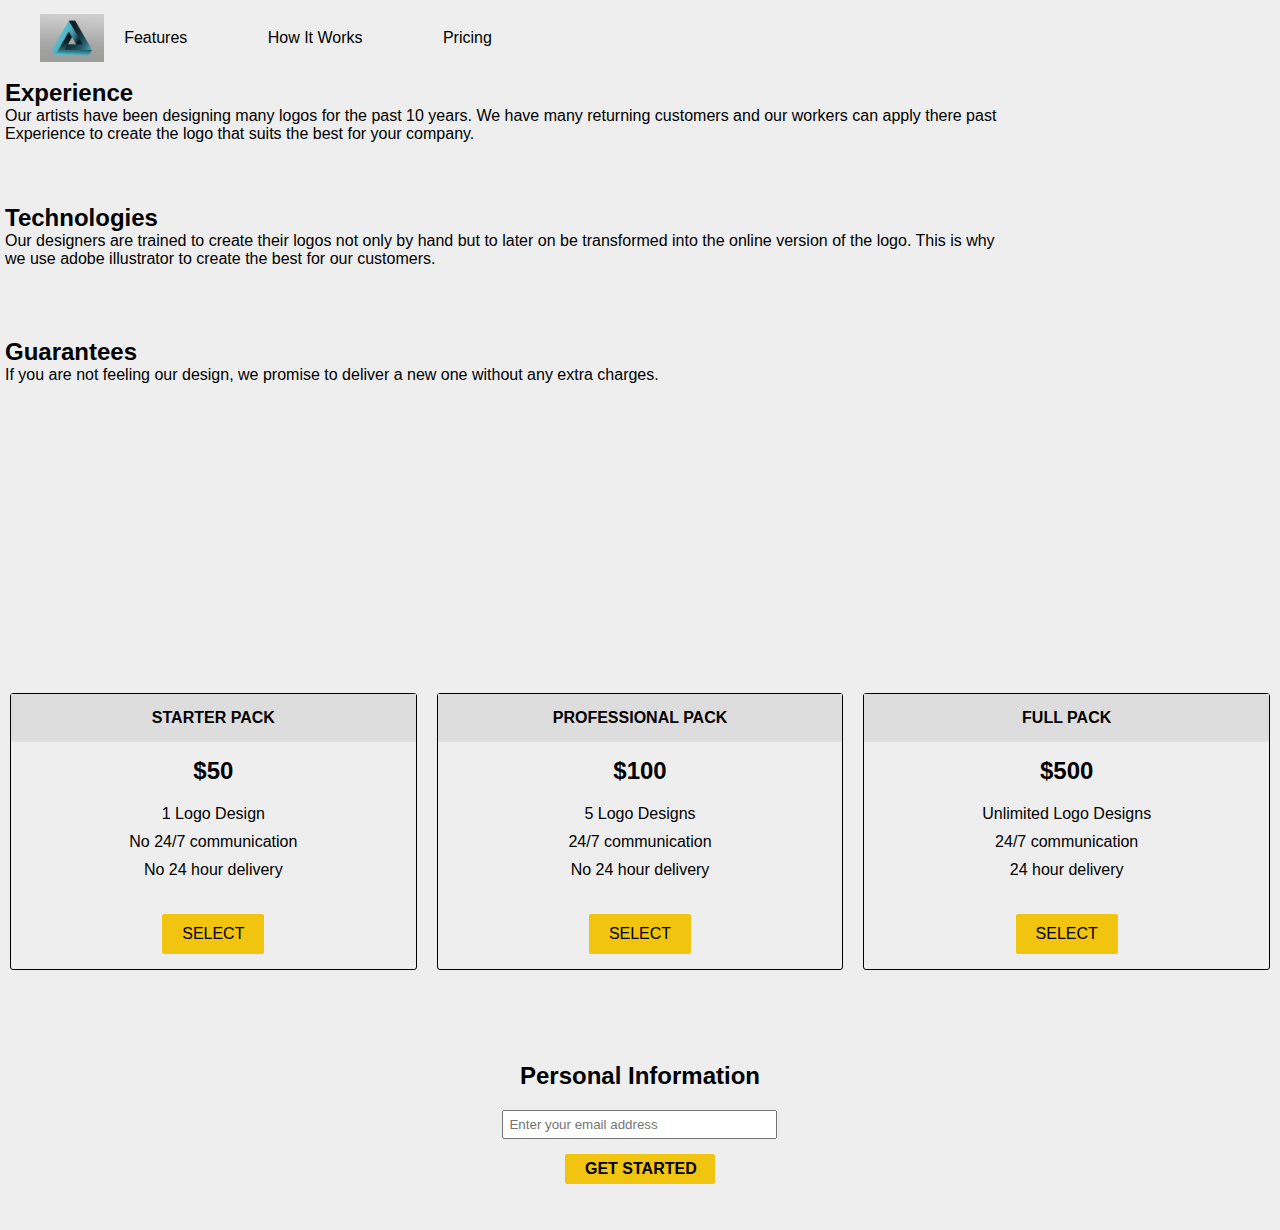
<file: Product-Landing-Page/index.html>
<!DOCTYPE html>
<html>
    <head>
        <meta charset="utf-8">
        <meta name="viewport" content="width=device-width, initial-scale=1.0">
        <link rel="stylesheet" href="styles.css" type="text/css">
    </head>
    <body>
        <div id="page-wrapper"> !!!
        <header id="header">
            <div class="logo">
           <img id="header-img" src="logo.png" 
           alt="logo" />
           </div>
           <nav id="nav-bar">
            <ul>
              <li><a class="nav-link" href="#features">Features</a></li>
              <li><a class="nav-link" href="#how-it-works">How It Works</a></li>
              <li><a class="nav-link" href="#pricing">Pricing</a></li>
            </ul>
          </nav>
        </header>

        <section id="features">
            <div class="grid">
                <div class="desc">
                  <h2>Experience</h2>
                  <p>
                    Our artists have been designing many logos for the past 10 years.
                    We have many returning customers and our workers can apply there past Experience
                    to create the logo that suits the best for your company.
                  </p>
                </div>
              </div>
              <div class="grid">
                <div class="desc">
                  <h2>Technologies</h2>
                  <p>
                    Our designers are trained to create their logos not only by hand but to later on
                    be transformed into the online version of the logo. This is why we use adobe illustrator
                    to create the best for our customers.
                  </p>
                </div>
              </div>
              <div class="grid">
                <div class="desc">
                  <h2>Guarantees</h2>
                  <p>
                    If you are not feeling our design, we promise to deliver a new one without any extra charges.
                  </p>
                </div>
              </div>
        </section>
        <section id="how-it-works">
            <iframe id="video" src="https://www.youtube.com/watch?v=SK1ZqftWtBw" frameborder="0"
             allowfullscreen></iframe>
        </section>
        <section id="pricing">
            <div class="product" id="tenor">
                <div class="level">Starter Pack</div>
                <h2>$50</h2>
                <ol>
                  <li>1 Logo Design </li>
                  <li>No 24/7 communication</li>
                  <li>No 24 hour delivery</li>
                </ol>
                <button class="btn">Select</button>
              </div>
              <div class="product" id="bass">
                <div class="level">Professional Pack</div>
                <h2>$100</h2>
                <ol>
                    <li>5 Logo Designs </li>
                    <li>24/7 communication</li>
                    <li>No 24 hour delivery</li>
                </ol>
                <button class="btn">Select</button>
              </div>
              <div class="product" id="valve">
                <div class="level">Full Pack</div>
                <h2>$500</h2>
                <ol>
                    <li>Unlimited Logo Designs </li>
                    <li>24/7 communication</li>
                    <li>24 hour delivery</li>
                </ol>
                <button class="btn">Select</button>
              </div>
        </section>
        <section id="form-section">
            <h2>Personal Information</h2>
            <form id="form" action="https://www.freecodecamp.com/email-submit">
                <input
                  name="email"
                  id="email"
                  type="email"
                  placeholder="Enter your email address"
                  required
                />
                <input id="submit" type="submit" value="Get Started" class="btn" />
              </form>
        </section>
        </div>
    </body>
</html>
</file>
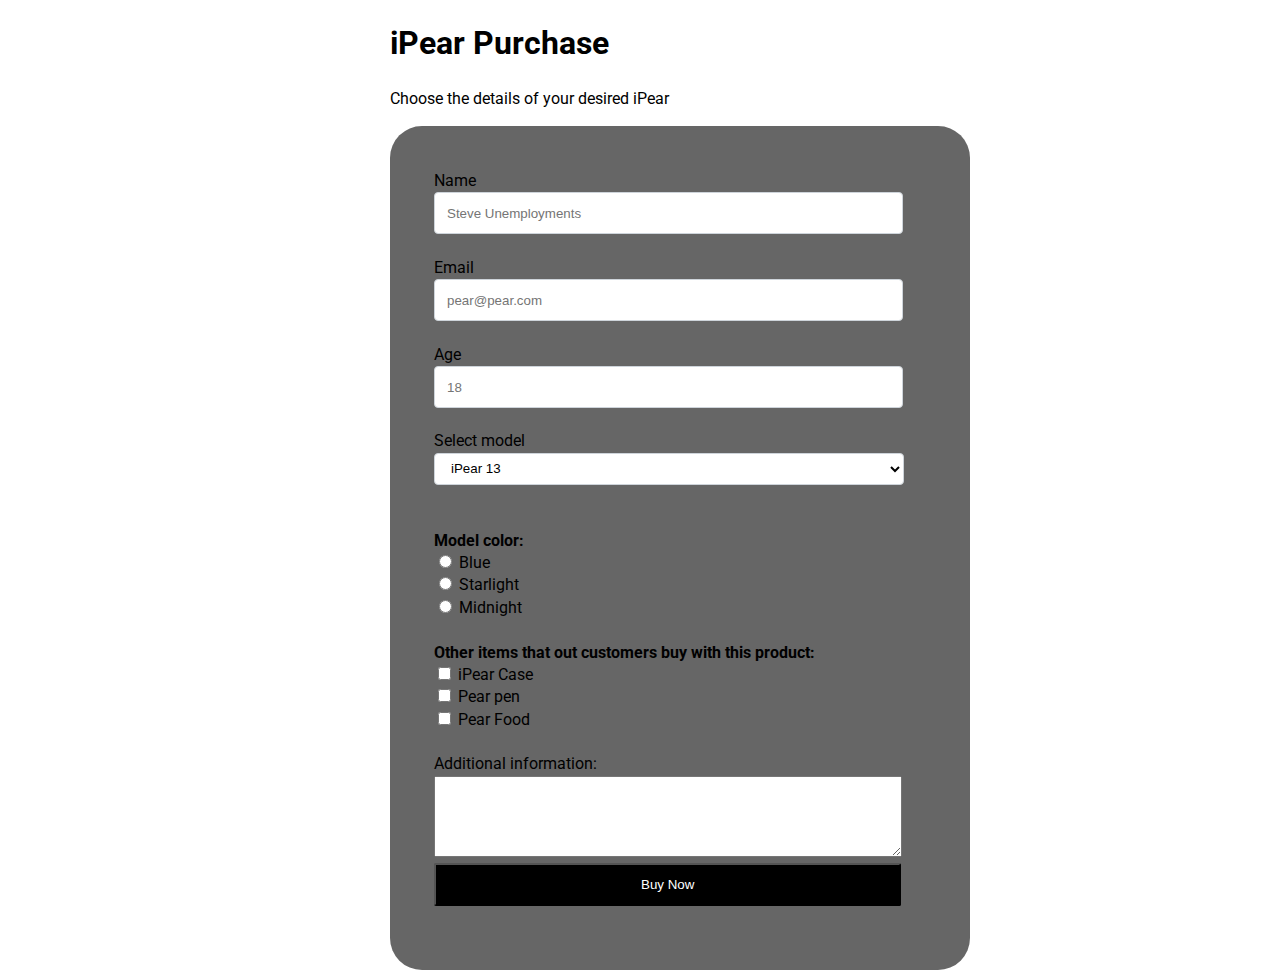
<file: SurveyForm/index.html>
<!DOCTYPE html>
<html>
  <head>
    <meta charset="utf-8" />
    <meta name="viewport" content="width=device-width, initial-scale=1.0" />
    <title>Survey Form</title>
    <link href="styles.css" rel="stylesheet" type="text/css" />
  </head>
<Header>
<h1 id="title"> iPear Purchase </h1>
</header> 

<Body> 
<p id="description">
 Choose the details of your desired iPear
</p>

<form id="survey-form">

<div class="input-headings">
  
  <label for="name" id="name-label"> Name </label>
  <input id="name" type="text" name="name" placeholder="Steve Unemployments" class="form-inputs" required> </input>   
<br>        
  <label for="email" id="email-label"> Email </label>
  <input id="email" type="email" name="email" placeholder="pear@pear.com" class="form-inputs" required> </input>
<br>
  <label for="number" id="number-label"> Age </label>
  <input id="number" type="number" name="number" min="18" max="100" placeholder="18" class="form-inputs" required> </input>
<br>

<label for="dropdown" id="model" style="width: 90vw;"> Select model </label>
  <select id="dropdown" class="form-inputs">
        <option value="iPear-13"> iPear 13</option>
        <option value="iPear-PRO">iPear 13 Pro</option>
        <option value="iPear-SE">iPear SE</option>
      </select>
<br>
<br>

<label for="model_color" id="model_color"> <b>Model color:</b> </label>
<br>
  <input id="model_color" type="radio" name="color" value="blue">
  <label for=""model_color"> Blue </label>
<br>
  <input id="model_color" type="radio" name="color" value="Starlight">
  <label for="model_color"> Starlight </label>
<br>
  <input id="model_color" type="radio" name="color" value="Midnight">
  <label for=""model_color"> Midnight </label>
<br>
<br>
                           
<label for="features"> <b>Other items that out customers buy with this product: </b></label>
 <br>

  <input id="checkbox" type="checkbox" name="features" value="autopilot">
  <label for="checkbox"> iPear Case</label>
  <br>
  <input id="checkbox" type="checkbox" name="features" value="dual_motor">
  <label for="checkbox"> Pear pen</label>
  <br>
  <input id="checkbox" type="checkbox" name="features" value="battery">
  <label for="checkbox"> Pear Food</label>          
<br>
<br>

<label id="textarea">Additional information: </label>
<br>
<textarea id="textarea" name="information" rows="5" cols="59.5">
</textarea>
<br>
  
<input id="submit" type="submit" value="Buy Now" class="submit-button">

  </div>
  
</form>

</body>


</html>
</file>
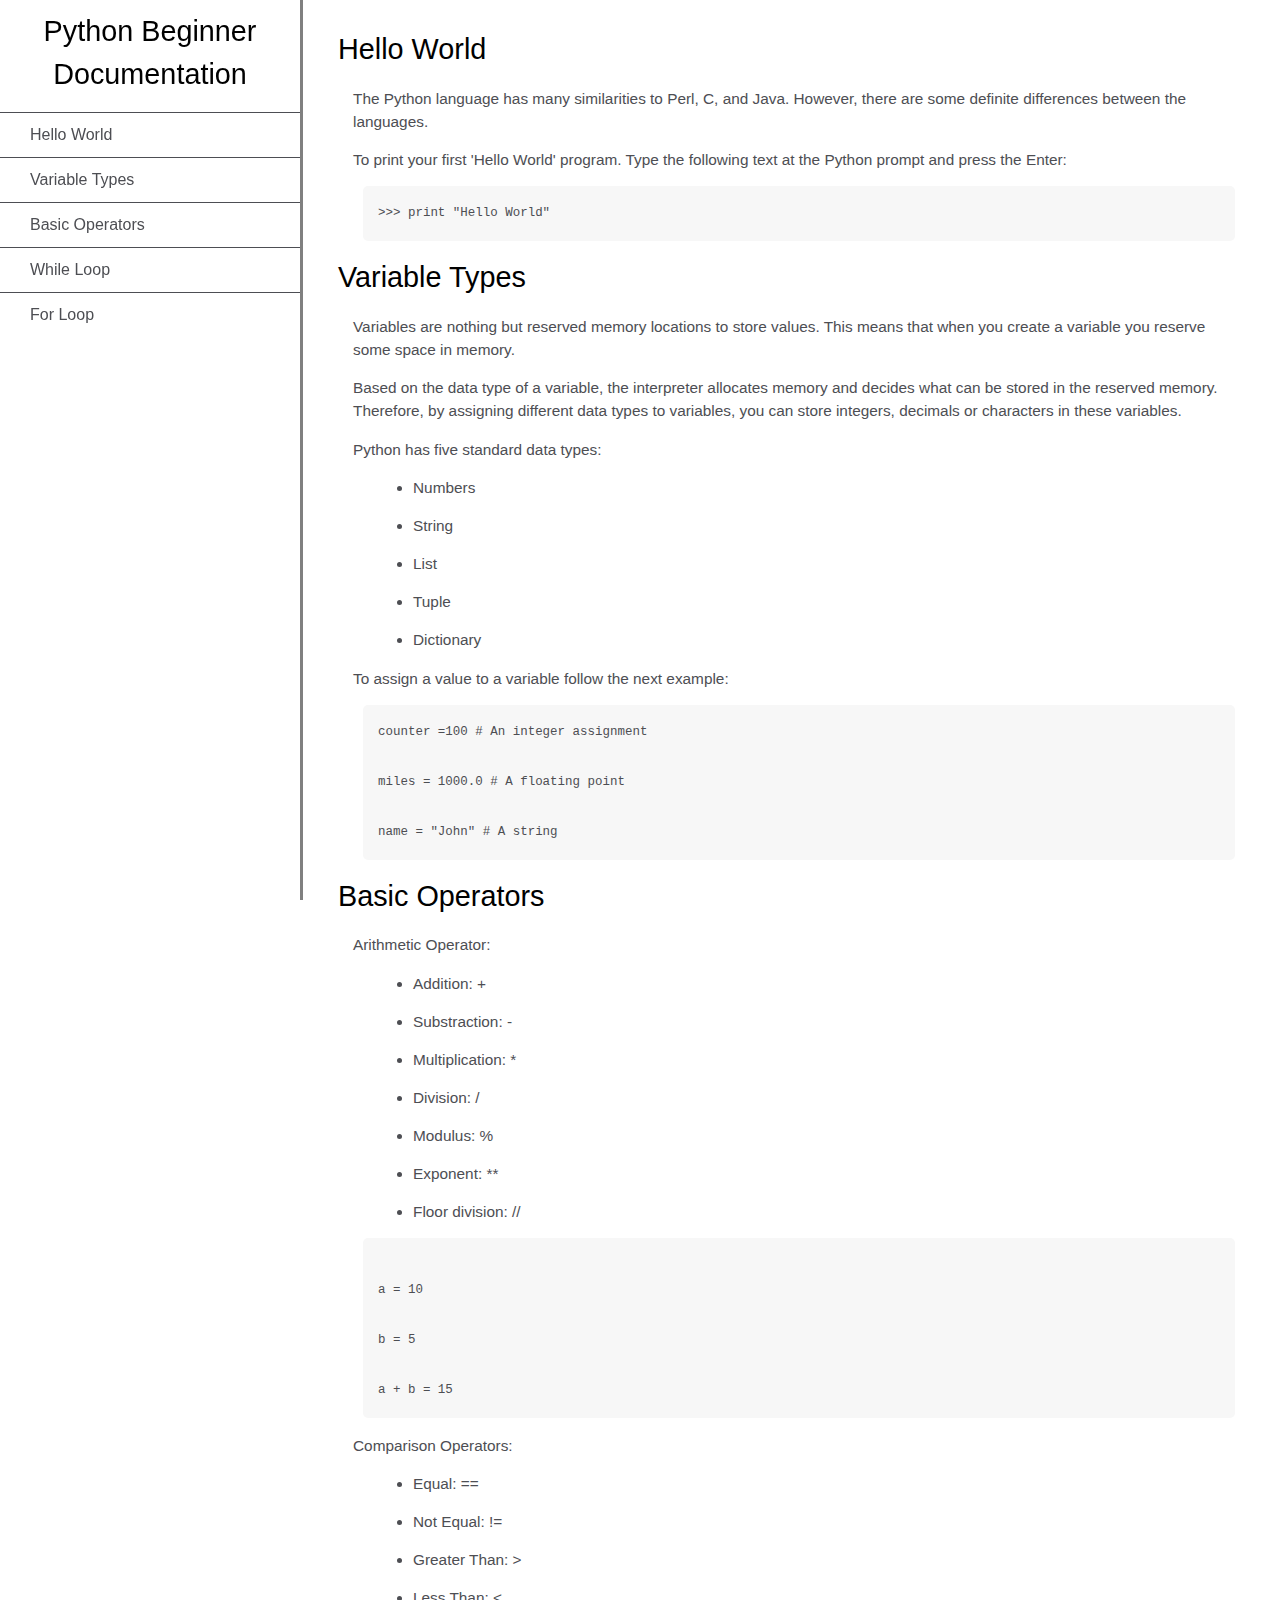
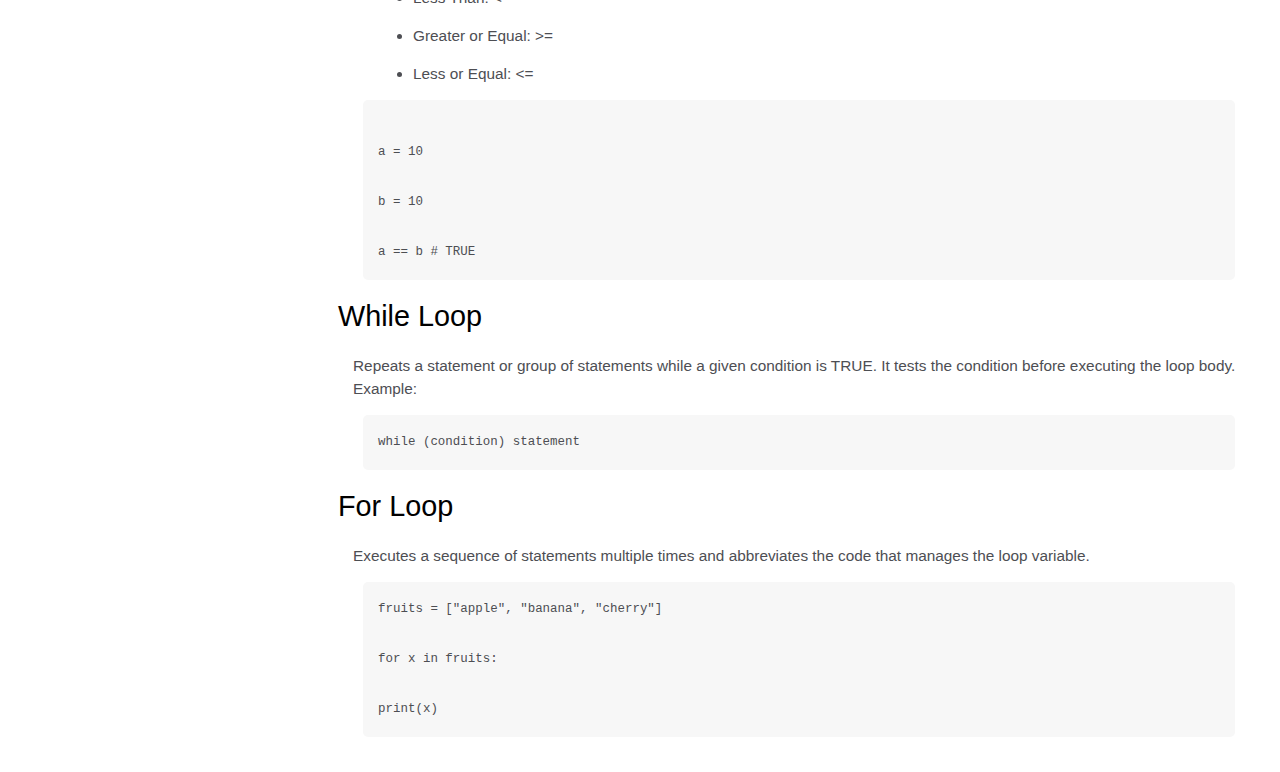
<file: Technical-Documentation/index.html>
<!DOCTYPE html>
<html>
    <head>
        <meta charset="utf-8">
        <meta name="viewport" content="width=device-width, initial-scale=1.0">
        <link rel="stylesheet" type="text/css" href="styles.css" >
        <title>Python Beginner Documentation</title>
    </head>
    <body>
        <nav id="navbar">
            <header>Python Beginner Documentation</header>
            <ul>
                <li>
                    <a class="nav-link" href="#Hello_World">Hello World</a>
                </li>
                <li>
                    <a class="nav-link" href="#Variable_Types">Variable Types</a>
                </li>
                <li>
                    <a class="nav-link" href="#Basic_Operators">Basic Operators</a>
                </li>
                <li>
                    <a class="nav-link" href="#While_Loop">While Loop</a>
                </li>
                <li>
                    <a class="nav-link" href="#For_Loop">For Loop</a>
                </li>
            </ul>
        </nav>
        <main id="main-doc">
            <section class="main-section" id="Hello_World">
                <header>Hello World</header>
                <article>
                    <p>
                        The Python language has many similarities to Perl, C, and Java. However, there are some
                        definite differences between the languages.
                    </p>
                    <p>To print your first 'Hello World' program. Type the following text at the Python prompt 
                        and press the Enter:</p>
                    <code>>>> print "Hello World"</code>
                </article>
            </section>
            <section class="main-section" id="Variable_Types">
                <header>Variable Types</header>
                <article>
                    <p>Variables are nothing but reserved memory locations to store values. This means that 
                        when you create a variable you reserve some space in memory.</p>
                        <p>Based on the data type of a variable, the interpreter allocates memory and decides
                            what can be stored in the reserved memory. Therefore, by assigning different data
                            types to variables, you can store integers, decimals or characters in these variables.
                        </p>
                        <p>Python has five standard data types: </p>
                        <ul>
                            <li>Numbers</li>
                            <li>String</li>
                            <li>List</li>
                            <li>Tuple</li>
                            <li>Dictionary</li>
                        </ul>
                        <p>To assign a value to a variable follow the next example:</p>
                        <code>counter =100          # An integer assignment <br>
                        miles   = 1000.0       # A floating point<br>
                        name    = "John"       # A string</code>
                </article>
            </section>
            <section class="main-section" id="Basic_Operators">
                <header>Basic Operators</header>
                <article>
                    <p>Arithmetic Operator: </p>
                    <ul>
                        <li>Addition: +</li>
                        <li>Substraction: -</li>
                        <li>Multiplication: *</li>
                        <li>Division: /</li>
                        <li>Modulus: %</li>
                        <li>Exponent: **</li>
                        <li>Floor division: //</li>
                    </ul>
                    <code>
                        a = 10<br>
                        b = 5<br>
                        a + b = 15
                    </code>
                    <p>Comparison Operators: </p>
                    <ul>
                        <li>Equal: ==</li>
                        <li>Not Equal: !=</li>
                        <li>Greater Than: ></li>
                        <li>Less Than: < </li>
                        <li>Greater or Equal: >=</li>
                        <li>Less or Equal: <=</li>
                    </ul>
                    <code>
                        a = 10<br>
                        b = 10<br>
                        a == b  # TRUE
                    </code>
                </article>
            </section>
            <section class="main-section" id="While_Loop">
                <header>While Loop</header>
                <article>
                    <p>Repeats a statement or group of statements while a given condition is TRUE.
                         It tests the condition before executing the loop body. Example: </p>
                    <code>while (condition) statement</code>
                </article>
            </section>
            <section class="main-section" id="For_Loop">
                <header>For Loop</header>
                <article>
                    <p>
                        Executes a sequence of statements multiple times and abbreviates the code 
                        that manages the loop variable.
                    </p>
                    <code>fruits = ["apple", "banana", "cherry"]<br>
                        for x in fruits:<br>
                          print(x)</code>
                </article>
            </section>
        </main>
    </body>
</html>
</file>
<file: Product-Landing-Page/styles.css>
* {
    margin: 0;
    padding: 0;
    box-sizing: border-box;
  }
  
  body {
    background-color: #eee;
    font-family: 'Lato', sans-serif;
  }
  
  #page-wrapper {
    position: relative;
  }
  
  li {
    list-style: none;
  }
  
  a {
    color: #000;
    text-decoration: none;
  }
  
  /** global classes styling **/
  
  .container {
    max-width: 1000px;
    width: 100%;
    margin: 0 auto;
  }
  
  .btn {
    padding: 0 20px;
    height: 40px;
    font-size: 1em;
    font-weight: 900;
    text-transform: uppercase;
    border: 3px black solid;
    border-radius: 2px;
    background: transparent;
    cursor: pointer;
  }
  
  .grid {
    display: flex;
  }
  
  header {
    position: fixed;
    top: 0;
    min-height: 75px;
    padding: 0px 20px;
    display: flex;
    justify-content: space-around;
    align-items: center;
    background-color: #eee;
  }
  
  @media (max-width: 600px) {
    header {
      flex-wrap: wrap;
    }
  }
  
  .logo {
    width: 5vw;
  }
  
  @media (max-width: 650px) {
    .logo {
      margin-top: 15px;
      width: 100%;
      position: relative;
    }
  }
  
  .logo > img {
    width: 100%;
    height: 100%;
    max-width: 300px;
    display: flex;
    justify-content: center;
    align-items: center;
    text-align: center;
    margin-left: 20px;
  }
  
  @media (max-width: 650px) {
    .logo > img {
      margin: 0 auto;
    }
  }
  
  nav {
    font-weight: 400;
  }
  
  @media (max-width: 650px) {
    nav {
      margin-top: 10px;
      width: 100%;
      display: flex;
      flex-direction: column;
      align-items: center;
      text-align: center;
      padding: 0 50px;
    }
    nav li {
      padding-bottom: 5px;
    }
  }
  
  nav > ul {
    width: 35vw;
    display: flex;
    flex-direction: row;
    justify-content: space-around;
  }
  
  @media (max-width: 650px) {
    nav > ul {
      flex-direction: column;
    }
  }
  
  #form-section {
    display: flex;
    flex-direction: column;
    align-items: center;
    justify-content: center;
    text-align: center;
    height: 200px;
    margin-top: 50px;
  }
  
  #form-section > h2 {
    margin-bottom: 20px;
    word-wrap: break-word;
  }
  
  #form-section input[type='email'] {
    max-width: 275px;
    width: 100%;
    padding: 5px;
  }
  
  #form-section input[type='submit'] {
    max-width: 150px;
    width: 100%;
    height: 30px;
    margin: 15px 0;
    border: 0;
    background-color: #f1c40f;
  }
  
  #form-section input[type='submit']:hover {
    background-color: orange;
    transition: background-color 1s;
  }
  
  @media (max-width: 650px) {
    #form-section {
      margin-top: 120px;
    }
  }
  
  #features {
    margin-top: 30px;
  }
  
  
  
  #features .desc {
    display: flex;
    flex-direction: column;
    justify-content: center;
    height: 125px;
    width: 80vw;
    padding: 5px;
  }
  
  @media (max-width: 550px) {
    #features .desc {
      width: 100%;
      text-align: center;
      padding: 0;
      height: 150px;
    }
  }
  
  @media (max-width: 650px) {
    #features {
      margin-top: 0;
    }
  }
  
  #how-it-works {
    margin-top: 50px;
    display: flex;
    justify-content: center;
  }
  
  #how-it-works > iframe {
    max-width: 560px;
    width: 100%;
  }
  
  #pricing {
    margin-top: 60px;
    display: flex;
    flex-direction: row;
    justify-content: center;
  }
  
  .product {
    display: flex;
    flex-direction: column;
    align-items: center;
    text-align: center;
    width: calc(100% / 3);
    margin: 10px;
    border: 1px solid #000;
    border-radius: 3px;
  }
  
  .product > .level {
    background-color: #ddd;
    color: black;
    padding: 15px 0;
    width: 100%;
    text-transform: uppercase;
    font-weight: 700;
  }
  
  .product > h2 {
    margin-top: 15px;
  }
  
  .product > ol {
    margin: 15px 0;
  }
  
  .product > ol > li {
    padding: 5px 0;
  }
  
  .product > button {
    border: 0;
    margin: 15px 0;
    background-color: #f1c40f;
    font-weight: 400;
  }
  
  .product > button:hover {
    background-color: orange;
    transition: background-color 1s;
  }
  
  @media (max-width: 800px) {
    #pricing {
      flex-direction: column;
    }
    .product {
      max-width: 300px;
      width: 100%;
      margin: 0 auto;
      margin-bottom: 10px;
    }
  }
</file>
<file: SurveyForm/styles.css>
@import url('https://fonts.googleapis.com/css2?family=Roboto:wght@300;400;700&display=swap');


body {
  font-family: 'Roboto';
  line-height: 1.4;
  background-color: white;
  width: 500px;
  margin: auto; 
}


form {
  background: rgb(102,102,102);
  padding: 2.5rem 2.5rem;
  border-radius: 2rem;
  width: 500px;
  margin: auto; 
}


.form-inputs {
  display: block; 
  width: 90%;
  height: 2rem;
  padding: 0.25rem 0.75rem;
  background-color: #fff;
  border: 1px solid #ced4da;
  border-radius: 0.25rem;
}



#dropdown {
  display: block; 
  width: 95.5%;
  height: 2rem;
  padding: 0.25rem 0.75rem;
  background-color: #fff;
  border: 1px solid #ced4da;
  border-radius: 0.25rem;
}


.input-headings {
  margin: 0 auto 1.25rem auto;
  padding: 0.25rem;
}


.submit-button {
  width: 95%;
  padding: 0.75rem;
  background: black;
  color: white;
  border-radius: 2px;
  cursor: pointer;
}

#textarea {
  width: 94%;
  margin: auto;
}
</file>
<file: Technical-Documentation/styles.css>
html,
body {
  min-width: 290px;
  color: #4d4e53;
  background-color: #ffffff;
  font-family: 'Open Sans', Arial, sans-serif;
  line-height: 1.5;
}

#navbar {
  position: fixed;
  min-width: 290px;
  top: 0px;
  left: 0px;
  width: 300px;
  height: 100%;
  border-right: solid;
  border-color: gray;
}

header {
  color: black;
  margin: 10px;
  text-align: center;
  font-size: 1.8em;
  font-weight: thin;
}

#main-doc header {
  text-align: left;
  margin: 0px;
}

#navbar ul {
  height: 88%;
  padding: 0;
  overflow-y: auto;
  overflow-x: hidden;
}

#navbar li {
  color: #4d4e53;
  border-top: 1px solid;
  list-style: none;
  position: relative;
  width: 100%;
}

#navbar a {
  display: block;
  padding: 10px 30px;
  color: #4d4e53;
  text-decoration: none;
  cursor: pointer;
}

#main-doc {
  position: absolute;
  margin-left: 310px;
  padding: 20px;
  margin-bottom: 110px;
}

section article {
  color: #4d4e53;
  margin: 15px;
  font-size: 0.96em;
}

section li {
  margin: 15px 0px 0px 20px;
}

code {
  display: block;
  text-align: left;
  white-space: pre-line;
  position: relative;
  word-break: normal;
  word-wrap: normal;
  line-height: 2;
  background-color: #f7f7f7;
  padding: 15px;
  margin: 10px;
  border-radius: 5px;
}

@media only screen and (max-width: 815px) {
  /* For mobile phones: */
  #navbar ul {
    border: 1px solid;
    height: 207px;
  }

  #navbar {
    background-color: white;
    position: absolute;
    top: 0;
    padding: 0;
    margin: 0;
    width: 100%;
    max-height: 275px;
    border: none;
    z-index: 1;
    border-bottom: 2px solid;
  }

  #main-doc {
    position: relative;
    margin-left: 0px;
    margin-top: 270px;
  }
}

@media only screen and (max-width: 400px) {
  #main-doc {
    margin-left: -10px;
  }

  code {
    margin-left: -20px;
    width: 100%;
    padding: 15px;
    padding-left: 10px;
    padding-right: 45px;
    min-width: 233px;
  }
}
</file>
